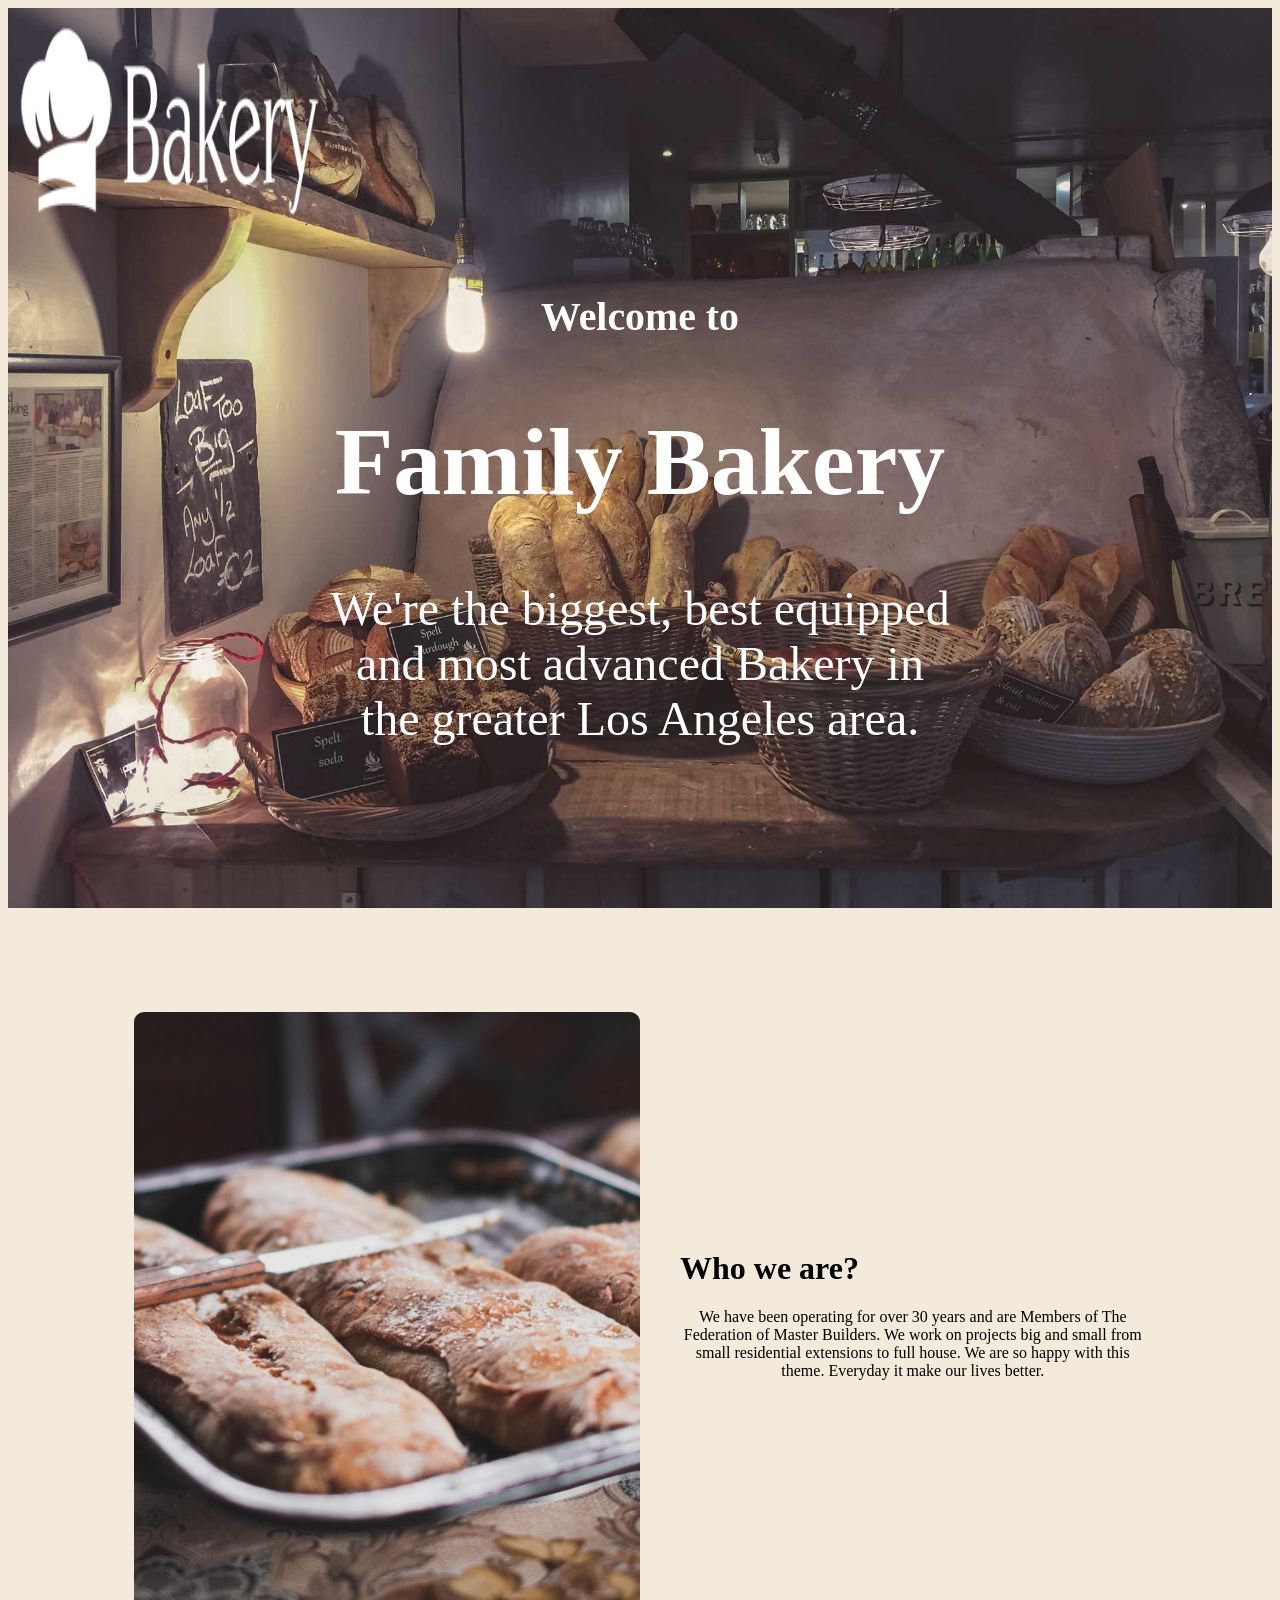
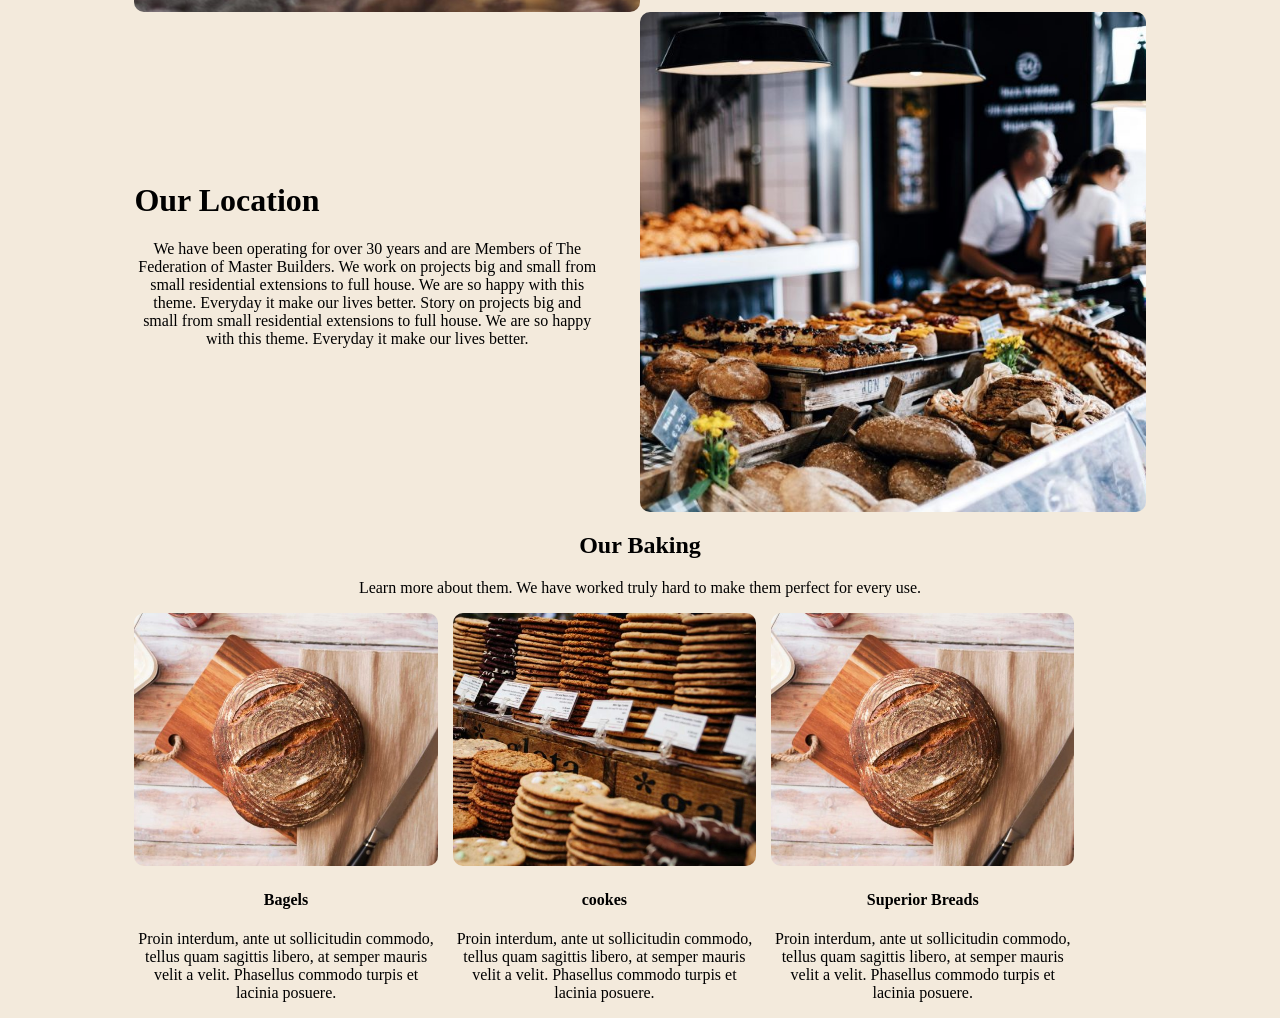
<file: index.html>
<!DOCTYPE html>
<html lang="en">

<head>
    <meta charset="UTF-8">
    <meta name="viewport" content="width=device-width, initial-scale=1.0">
    <title>libro</title>
    <link rel="stylesheet" href="libro.css">
</head>

<body>


    <div class="parent2">
        <div class="child5">
            <img src="./bakery-light-1.png" alt="">

        </div>

        <div class="child2">
            <img src="./drew-coffman-1872.jpg" alt="">
            <div class="child2-text">
                <h5>Welcome to </h5>
                <h1>Family Bakery</h1>
                <p>We're the biggest, best equipped and most advanced Bakery in the greater Los Angeles area.</p>
            </div>
        </div>
    </div>


    <div class="parent3">
        <img src="./alexandru-stavrica.jpg" alt="">
        <div class="child3-text">
            <H1>Who we are?</H1>
            <P>We have been operating for over 30 years and are Members of The Federation of Master Builders. We
                work on
                projects big and small from small residential extensions to full house. We are so happy with this
                theme.
                Everyday it make our lives better.</P>
        </div>
    </div>



    <div class="paren4">
        <img src="./full-2.jpg" alt="">
        <div class="child4-text">
            <H1>Our Location</H1>
            <P>We have been operating for over 30 years and are Members of The Federation of Master Builders. We work on
                projects big and small from small residential extensions to full house. We are so happy with this theme.
                Everyday it make our lives better.

                Story on projects big and small from small residential extensions to full house. We are so happy with
                this theme. Everyday it make our lives better.</P>
        </div>
    </div>

    <div class="parent">
        <h2>Our Baking </h2>
        <p>Learn more about them. We have worked truly hard to make them perfect for every use.</p>
        <div class="child">

            <img src="./ben-garratt.jpg" alt="">

            <h4>Bagels</h4>
            <p>Proin interdum, ante ut sollicitudin commodo, tellus quam sagittis libero, at semper mauris velit a
                velit. Phasellus commodo turpis et lacinia posuere.</p>

        </div>


        <div class="child m2">

            <img src="./clem-onojeghuo.jpg" alt="">

            <h4>cookes</h4>
            <p>Proin interdum, ante ut sollicitudin commodo, tellus quam sagittis libero, at semper mauris velit a
                velit. Phasellus commodo turpis et lacinia posuere.</p>

        </div>


        <div class="child">

            <img src="./ben-garratt.jpg" alt="">

            <h4>Superior Breads</h4>
            <p>Proin interdum, ante ut sollicitudin commodo, tellus quam sagittis libero, at semper mauris velit a
                velit. Phasellus commodo turpis et lacinia posuere.</p>

        </div>

    </div>


</body>

</html>
</file>
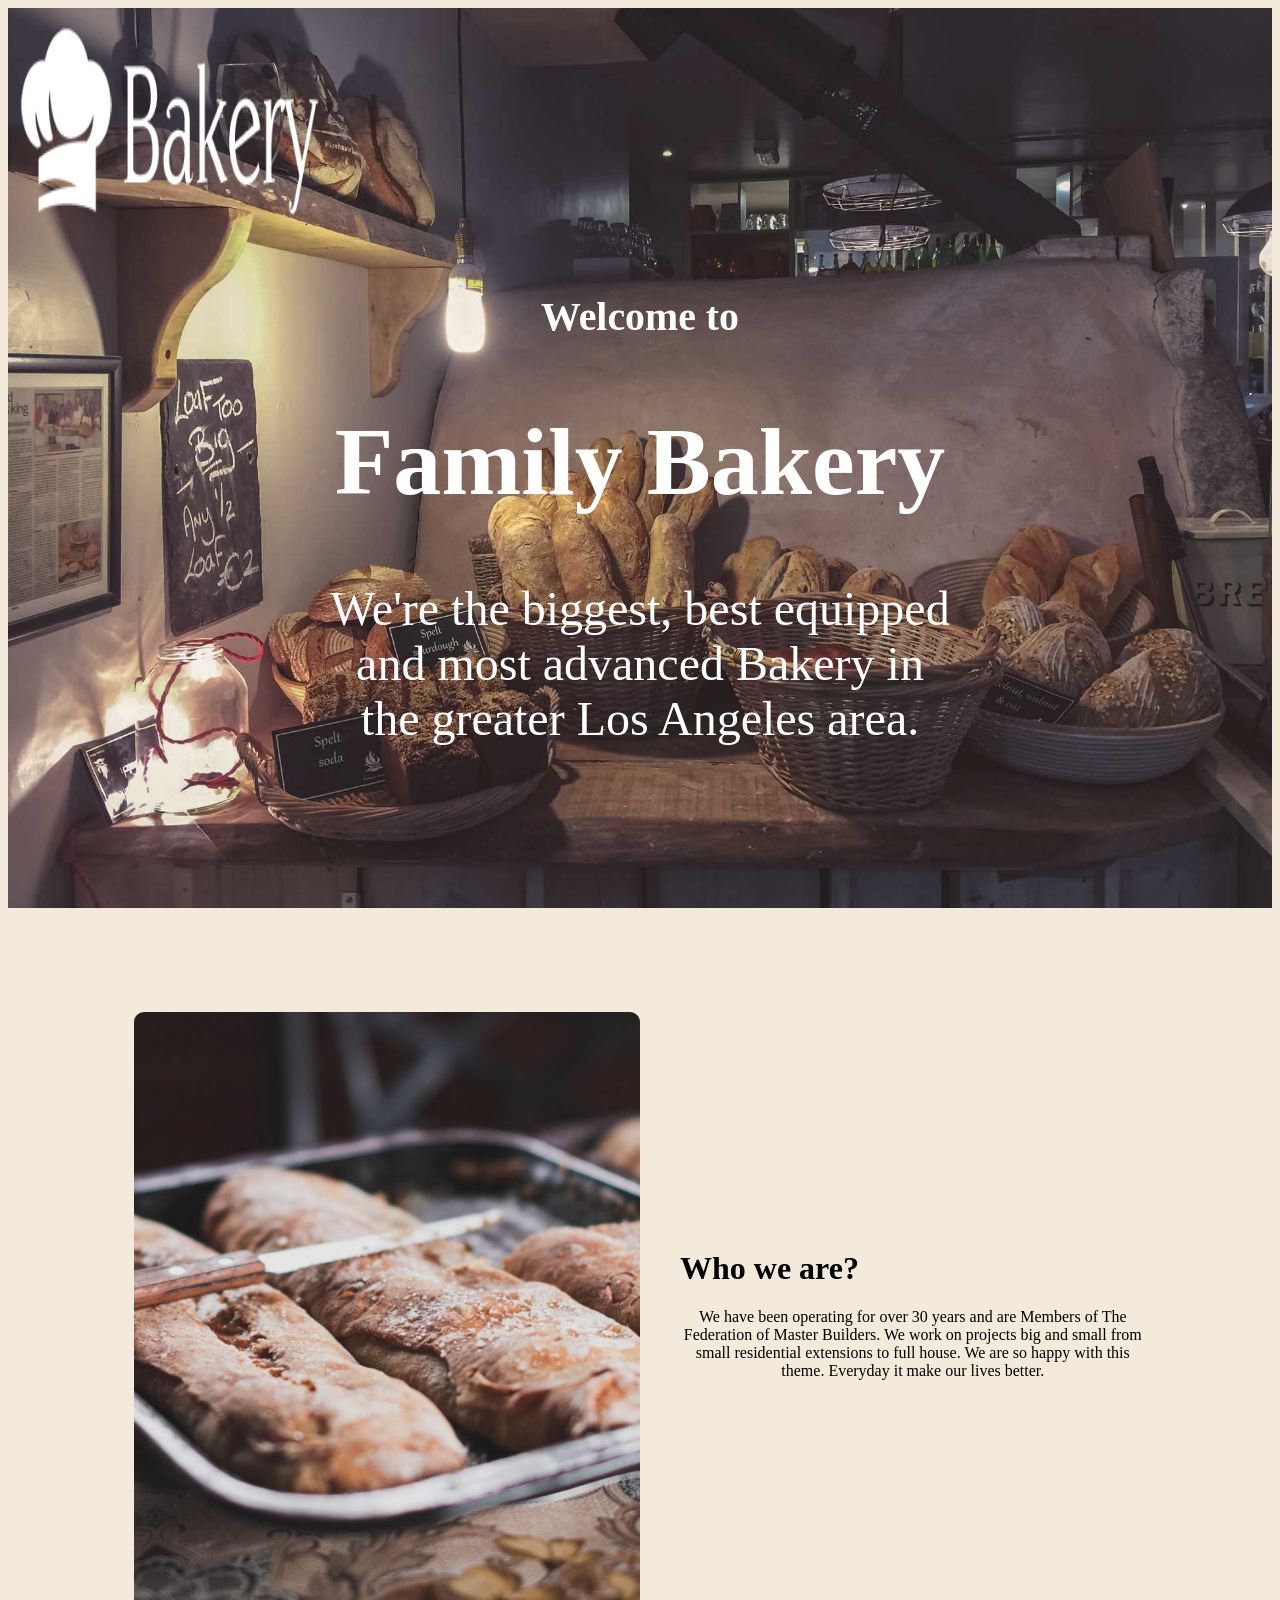
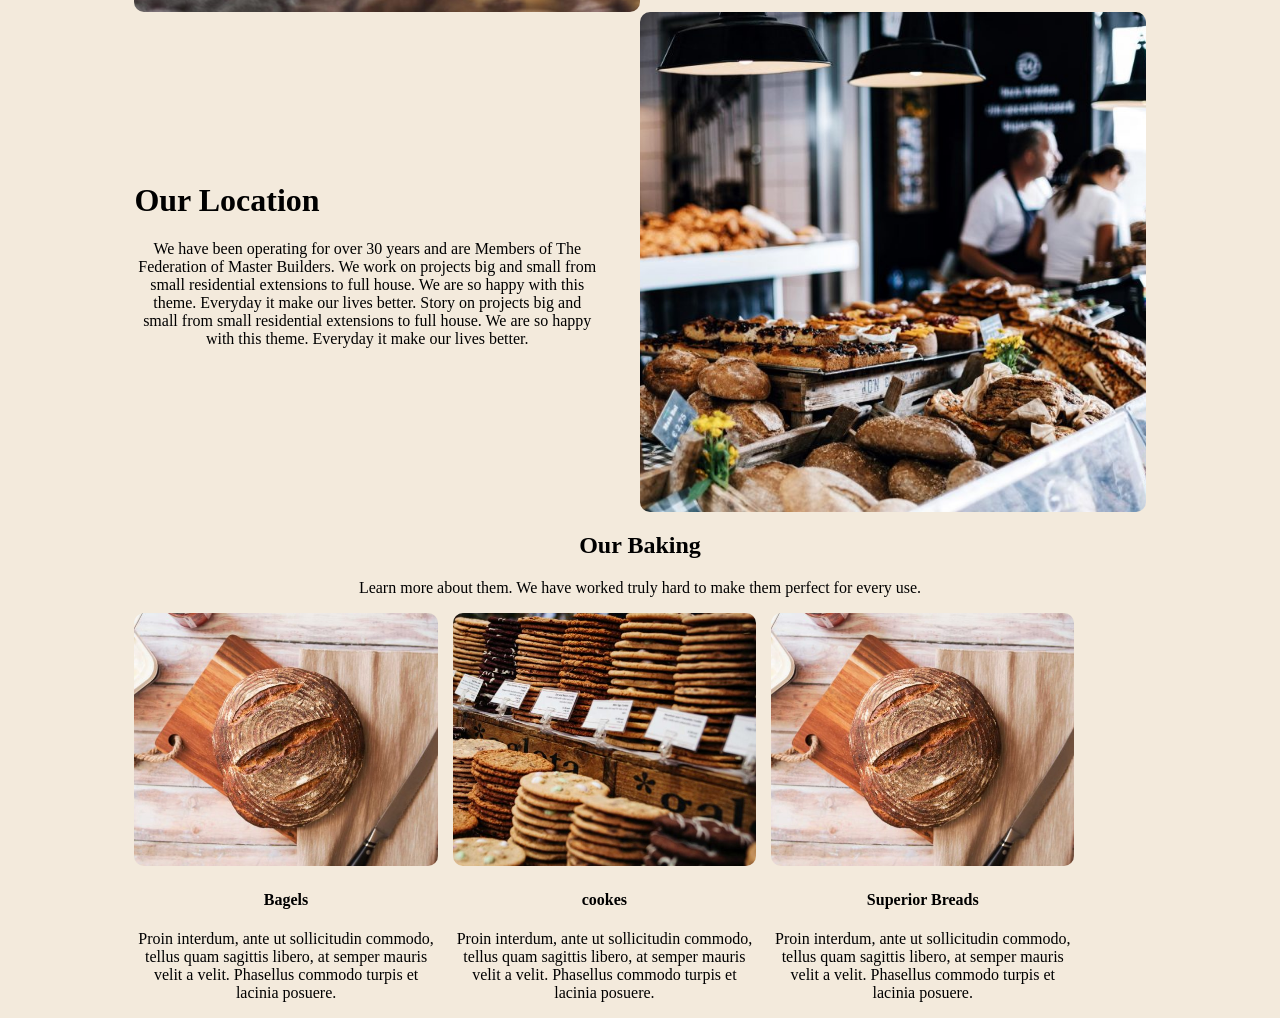
<file: libro.html>
<!DOCTYPE html>
<html lang="en">

<head>
    <meta charset="UTF-8">
    <meta name="viewport" content="width=device-width, initial-scale=1.0">
    <title>libro</title>
    <link rel="stylesheet" href="libro.css">
</head>

<body>


    <div class="parent2">
        <div class="child5">
            <img src="./bakery-light-1.png" alt="">

        </div>

        <div class="child2">
            <img src="./drew-coffman-1872.jpg" alt="">
            <div class="child2-text">
                <h5>Welcome to </h5>
                <h1>Family Bakery</h1>
                <p>We're the biggest, best equipped and most advanced Bakery in the greater Los Angeles area.</p>
            </div>
        </div>
    </div>


    <div class="parent3">
        <img src="./alexandru-stavrica.jpg" alt="">
        <div class="child3-text">
            <H1>Who we are?</H1>
            <P>We have been operating for over 30 years and are Members of The Federation of Master Builders. We
                work on
                projects big and small from small residential extensions to full house. We are so happy with this
                theme.
                Everyday it make our lives better.</P>
        </div>
    </div>



    <div class="paren4">
        <img src="./full-2.jpg" alt="">
        <div class="child4-text">
            <H1>Our Location</H1>
            <P>We have been operating for over 30 years and are Members of The Federation of Master Builders. We work on
                projects big and small from small residential extensions to full house. We are so happy with this theme.
                Everyday it make our lives better.

                Story on projects big and small from small residential extensions to full house. We are so happy with
                this theme. Everyday it make our lives better.</P>
        </div>
    </div>

    <div class="parent">
        <h2>Our Baking </h2>
        <p>Learn more about them. We have worked truly hard to make them perfect for every use.</p>
        <div class="child">

            <img src="./ben-garratt.jpg" alt="">

            <h4>Bagels</h4>
            <p>Proin interdum, ante ut sollicitudin commodo, tellus quam sagittis libero, at semper mauris velit a
                velit. Phasellus commodo turpis et lacinia posuere.</p>

        </div>


        <div class="child m2">

            <img src="./clem-onojeghuo.jpg" alt="">

            <h4>cookes</h4>
            <p>Proin interdum, ante ut sollicitudin commodo, tellus quam sagittis libero, at semper mauris velit a
                velit. Phasellus commodo turpis et lacinia posuere.</p>

        </div>


        <div class="child">

            <img src="./ben-garratt.jpg" alt="">

            <h4>Superior Breads</h4>
            <p>Proin interdum, ante ut sollicitudin commodo, tellus quam sagittis libero, at semper mauris velit a
                velit. Phasellus commodo turpis et lacinia posuere.</p>

        </div>

    </div>


</body>

</html>
</file>
<file: libro.css>
body {
    background-color: rgba(173, 110, 8, 0.142);
}



.child {

    float: left;
    width: 30%;
}

.child img {

    width: 100%;
    height: 300px;
    object-fit: cover;
    border-radius: 5px;
}

.parent img {


    width: 100%;
    height: 100%;
    border-radius: 10px;

}

h4,
p,
h2 {


    text-align: center;
}

.m2 {
    margin: 0px 15px;
}

.parent {
    width: 80%;
    margin: auto;

}

.parent2 img {

    width: 100%;
    height: 875px;
    margin-bottom: 100px;

}

.child2 {
  position: relative;
}

.child2 img {
  width: 100%;
  height: 100vh;
  object-fit: cover;
}

.child2-text {
  position: absolute;
  top: 50%;
  left: 50%;
  transform: translate(-50%, -50%);
  text-align: center;
  color: white;
  font-size: 300%;
}


.parent3 {
    width: 80%;
    margin: auto;
    display: flex;
    align-items: center;
    gap: 40px;
}

.parent3 img {
    width: 50%;
    height: 600px;
    object-fit: cover;
    border-radius: 10px;

}

.child3-text {
    width: 50%;

}


.paren4 {
    width: 80%;
    margin: auto;
    display: flex;
    flex-direction: row-reverse;
    align-items: center;
    gap: 40px;
}

.paren4 img {
    width: 50%;
    height: 500px;
    object-fit: cover;
    border-radius: 10px;
}

.child4-text {
    width: 50%;
}
.child5 {
  position: absolute;
  top: 20px;
  left: 20px;
  display: flex;
  align-items: center;
  gap: 10px;
  color: white;
  font-size: 24px;
  z-index: 10;
}

.child5 img {
  width: 300px;
  height: 200px;
}
</file>
